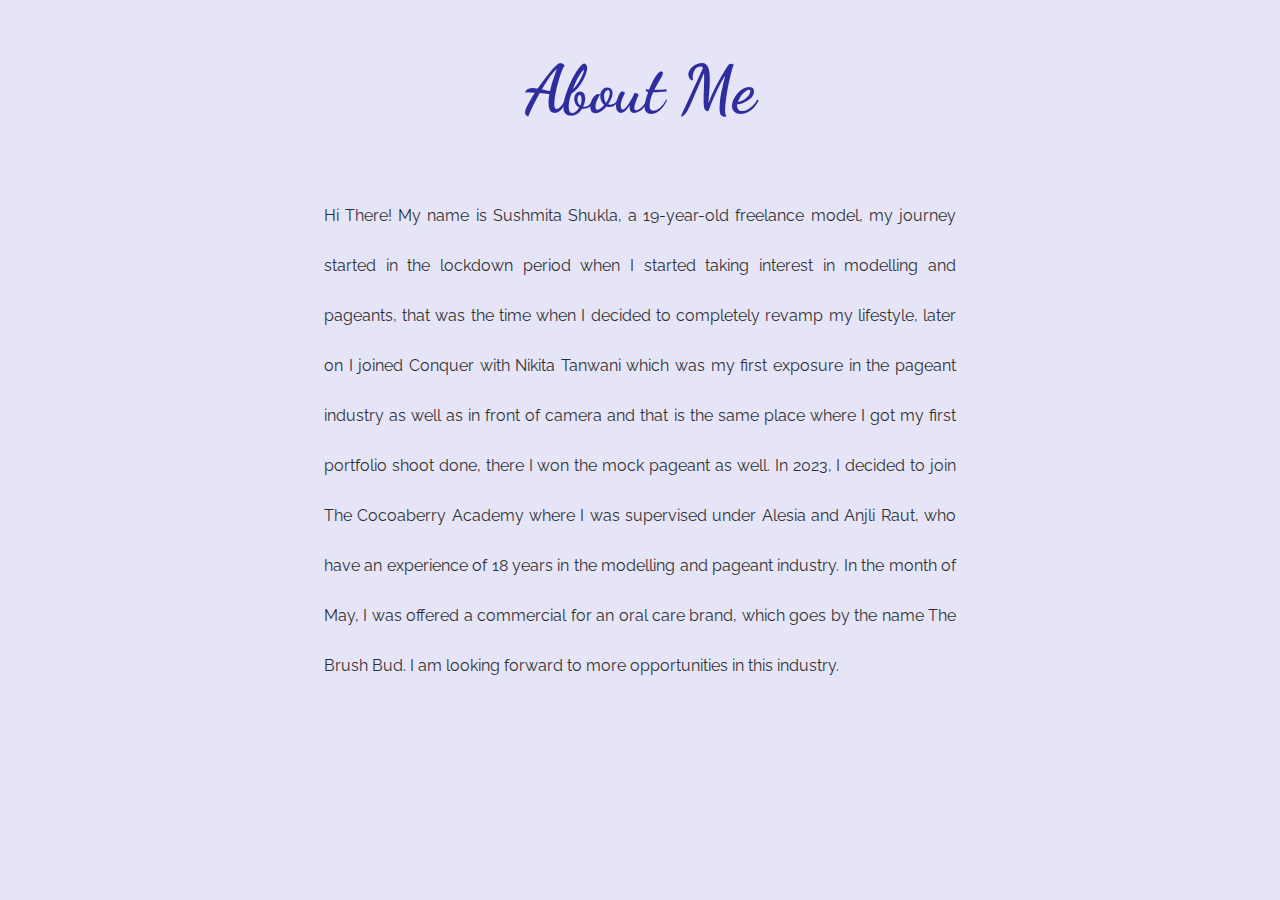
<file: About Me/index.html>
<!DOCTYPE html>
<html lang="en">
<head>
    <meta charset="UTF-8">
    <meta name="viewport" content="width=device-width, initial-scale=1.0">
    <title>About Me</title>
    <link rel="preconnect" href="https://fonts.googleapis.com">
    <link rel="preconnect" href="https://fonts.gstatic.com" crossorigin>
    <link href="https://fonts.googleapis.com/css2?family=Dancing+Script&display=swap" rel="stylesheet">
    <link rel="preconnect" href="https://fonts.googleapis.com">
<link rel="preconnect" href="https://fonts.gstatic.com" crossorigin>
<link href="https://fonts.googleapis.com/css2?family=Raleway:wght@700&display=swap" rel="stylesheet">
</head>
<style>
    h1{
        font-family: 'Dancing Script' , cursive;
        display: flex;
        justify-content: center;
        margin-top: 50px;
        font-size: 50pt;
        color: darkblue;
    }
    body{
        background-color: #e5e5f7;
opacity: 0.8;
background-image:  radial-gradient(royalblue 0.5px, transparent 0.5px), radial-gradient(royalblue 0.5px, #e5e5f7 0.5px);
background-size: 20px 20px;
background-position: 0 0,10px 10px;
    }
    .container{
        display: flex;
        justify-content: center;
        width: 50%;
        margin: auto;
    }
    .intro{
        display:flex;
        justify-content: center;
        font-family: 'Raleway', sans-serif;
        line-height: 50px;
            }
</style>
<body>
    <h1>About Me</h1>
    <div class="container">
    <p align="justify" class="intro">Hi There! My name is Sushmita Shukla, a 19-year-old freelance model, my journey started in the lockdown period when I started taking interest in modelling and pageants, that was the time when I decided to completely revamp my lifestyle, later on I joined Conquer with Nikita Tanwani which was my first exposure in the pageant industry as well as in front of camera and that is the same place where I got my first portfolio shoot done, there I won the mock pageant as well. In 2023, I decided to join The Cocoaberry Academy where I was supervised under Alesia and Anjli Raut, who have an experience of 18 years in the modelling and pageant industry. In the month of May, I was offered a commercial for an oral care brand, which goes by the name The Brush Bud. I am looking forward to more opportunities in this industry.</p>
</div>
</body>
</html>
</file>
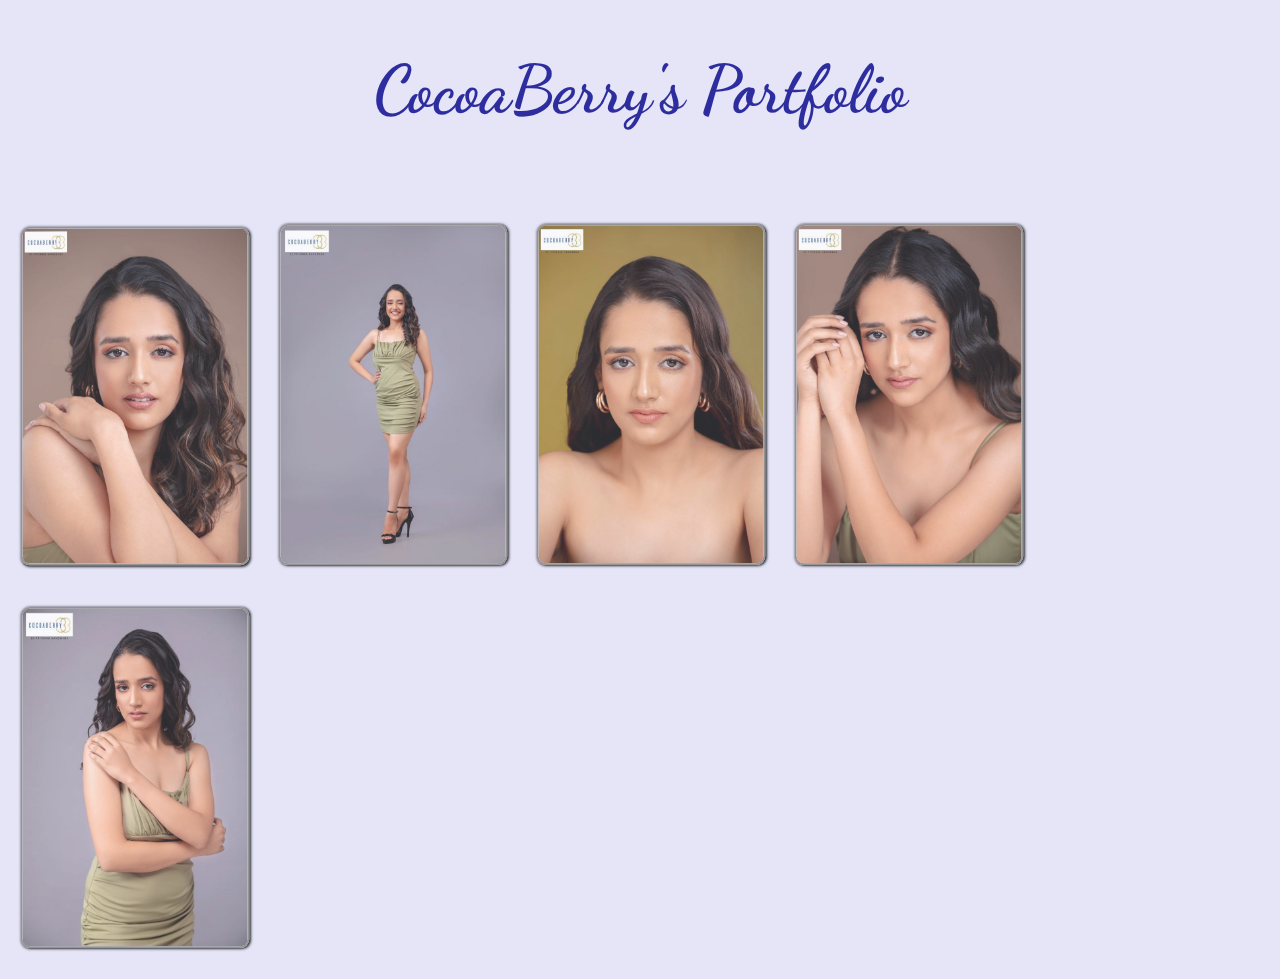
<file: COCO/index.html>
<!DOCTYPE html>
<html lang="en">
<head>
    <meta charset="UTF-8">
    <meta name="viewport" content="width=device-width, initial-scale=1.0">
    <title>Cocoaberry's Portfolio</title>
    <link rel="preconnect" href="https://fonts.googleapis.com">
    <link rel="preconnect" href="https://fonts.gstatic.com" crossorigin>
    <link href="https://fonts.googleapis.com/css2?family=Dancing+Script&display=swap" rel="stylesheet">
</head>
<style>
    body{
        background-color: royalblue;
    }
    h1{
        font-family: 'Dancing Script' , cursive;
        display: flex;
        justify-content: center;
        margin-top: 50px;
        font-size: 50pt;
        color: darkblue;
    }
    .images{
        display: inline-block;
        justify-content: space-around;
        padding-top: 30px;
    }
    .port{
        border-radius: 10px;
        border-style: solid;
        border-color: grey;
        border-width: 2px ;
        box-shadow: 1px 1px 3px 0px black; 
        transition: 0.2s cubic-bezier(0.6, 0.03, 0.28, 0.98);  
        transform: scale(0.9);
    }
    .port:hover{ 
        transform: scale(1);
        transition: 0.2s cubic-bezier(0.6, 0.03, 0.28, 0.98);
    }
    body{
        background-color: #e5e5f7;
opacity: 0.8;
background-image:  radial-gradient(royalblue 0.5px, transparent 0.5px), radial-gradient(royalblue 0.5px, #e5e5f7 0.5px);
background-size: 20px 20px;
background-position: 0 0,10px 10px;
    }
</style>
<body>
    <h1>CocoaBerry's Portfolio</h1>
    <div class="images">
        <img class="port" src="./1.jpg" width="250px">
        <img class="port" src="./2.jpg" width="250px">
        <img class="port" src="./3.jpg" width="250px">
        <img class="port" src="./4.jpg" width="250px">
        <img class="port" src="./5.jpg" width="250px">
    </div>
</body>
</html>
</file>
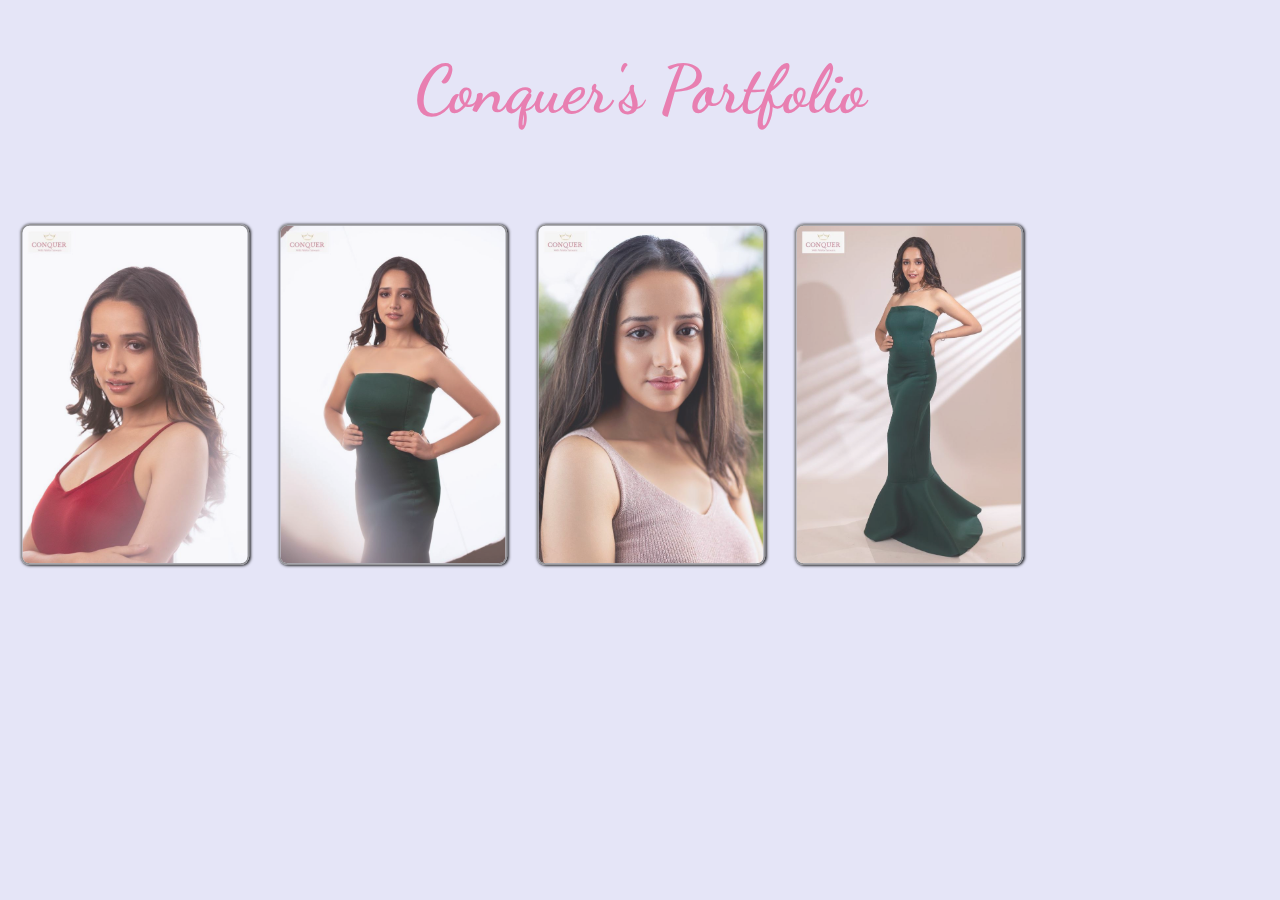
<file: Conquer/index.html>
<!DOCTYPE html>
<html lang="en">
<head>
    <meta charset="UTF-8">
    <meta name="viewport" content="width=device-width, initial-scale=1.0">
    <title>Conquer's Portfolio</title>
    <link rel="preconnect" href="https://fonts.googleapis.com">
    <link rel="preconnect" href="https://fonts.gstatic.com" crossorigin>
    <link href="https://fonts.googleapis.com/css2?family=Dancing+Script&display=swap" rel="stylesheet">
</head>
<style>
    body{
        background-color: #E966A0;
    }
    h1{
        font-family: 'Dancing Script' , cursive;
        display: flex;
        justify-content: center;
        margin-top: 50px;
        font-size: 50pt;
        color: #E966A0;
    }
    .images{
        display: inline-block;
        justify-content: space-around;
        padding-top: 30px;
    }
    .port{
        border-radius: 10px;
        border-style: solid;
        border-color: grey;
        border-width: 2px ;
        box-shadow: 1px 1px 3px 0px black; 
        transition: 0.2s cubic-bezier(0.6, 0.03, 0.28, 0.98);  
        transform: scale(0.9);
    }
    .port:hover{ 
        transform: scale(1);
        transition: 0.2s cubic-bezier(0.6, 0.03, 0.28, 0.98);
    }
    body{
        background-color: #e5e5f7;
opacity: 0.8;
background-image:  radial-gradient(#E966A0 0.5px, transparent 0.5px), radial-gradient(#E966A0 0.5px, #e5e5f7 0.5px);
background-size: 20px 20px;
background-position: 0 0,10px 10px;
    }
</style>
<body>
    <h1>Conquer's Portfolio</h1>
    <div class="images">
        <img class="port" src="./1.jpg" width="250px">
        <img class="port" src="./2.jpg" width="250px">
        <img class="port" src="./3.jpg" width="250px">
        <img class="port" src="./4.jpg" width="250px">
    </div>
</body>
</html>
</file>
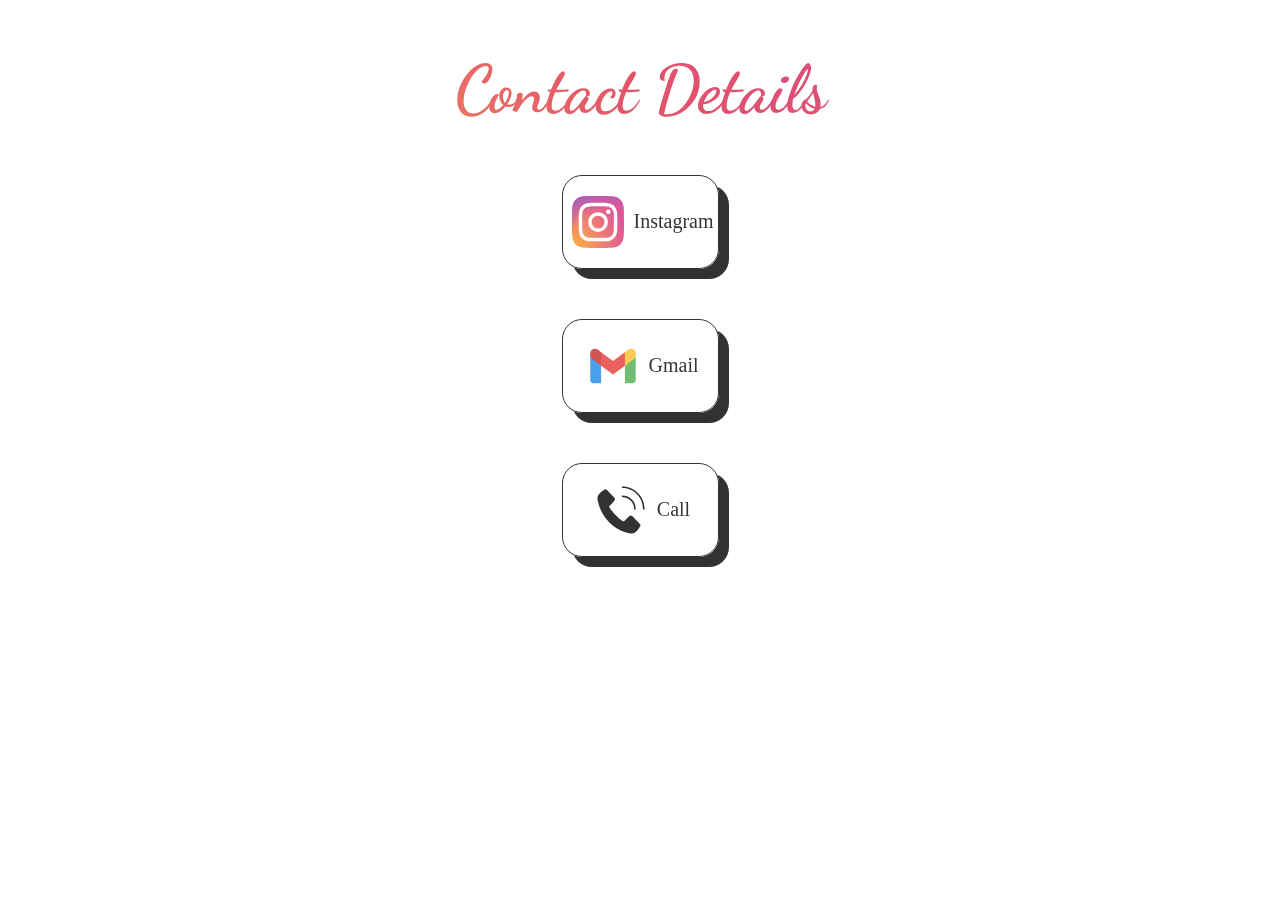
<file: Contact Me/index.html>
<!DOCTYPE html>
<html lang="en">
<head>
    <meta charset="UTF-8">
    <meta name="viewport" content="width=device-width, initial-scale=1.0">
    <title>Contact Me</title>
    <link rel="preconnect" href="https://fonts.googleapis.com">
    <link rel="preconnect" href="https://fonts.gstatic.com" crossorigin>
    <link href="https://fonts.googleapis.com/css2?family=Dancing+Script&display=swap" rel="stylesheet">
    <link rel="preconnect" href="https://fonts.googleapis.com">
<link rel="preconnect" href="https://fonts.gstatic.com" crossorigin>
<link href="https://fonts.googleapis.com/css2?family=Raleway:wght@700&display=swap" rel="stylesheet">
</head>
<style>
    h1{
        font-family: 'Dancing Script' , cursive;
        display: flex;
        justify-content: center;
        margin-top: 50px;
        font-size: 50pt;
        background: -webkit-linear-gradient(45deg, #f09433 0%,#e6683c 25%,#dc2743 50%,#cc2366 75%,#bc1888 100%);
        -webkit-background-clip: text;
        -webkit-text-fill-color: transparent;
       
    }
    body{
        background-color: #e5e5f7;
opacity: 0.8;
background-image:  radial-gradient(yellow 0.5px, transparent 0.5px), radial-gradient(purple 0.5px, white 0.5px);
background-size: 20px 20px;
background-position: 0 0,10px 10px;
    }
    .insta{
        display: flex;
        justify-content: center;
        width: 150px;
        margin: auto;
        background-color: transparent;
        border: solid;
        border-color: black;
        border-width: 1px;
        border-radius: 20px;
        padding-top: 20px;
        padding-bottom: 20px;
        box-shadow: 10px 10px;
        transition: 0.5s cubic-bezier(0.6, 0.03, 0.28, 0.98);  
        transform: scale(1);
        text-decoration: none;
        display: flex;
        justify-content:center ;
        align-items: center;
        font-size: 20px;
        padding-left: 5px;
        margin-bottom: 50px;
        }
        .insta:hover{
            transform: scale(0.9);
            box-shadow: 1px 1px;
        transition: 0.2s cubic-bezier(0.6, 0.03, 0.28, 0.98);
        }




    .gmail{
        display: flex;
        justify-content: center;
        width: 150px;
        margin: auto;
        background-color: transparent;
        border: solid;
        border-color: black;
        border-width: 1px;
        border-radius: 20px;
        padding-top: 20px;
        padding-bottom: 20px;
        box-shadow: 10px 10px;
        transition: 0.5s cubic-bezier(0.6, 0.03, 0.28, 0.98);  
        transform: scale(1);
        text-decoration: none;
        display: flex;
        justify-content:center ;
        align-items: center;
        font-size: 20px;
        padding-left: 5px;
        margin-bottom: 50px;
        }
        .gmail:hover{
            transform: scale(0.9);
            box-shadow: 1px 1px;
        transition: 0.2s cubic-bezier(0.6, 0.03, 0.28, 0.98);
        }



        .phone{
        display: flex;
        justify-content: center;
        width: 150px;
        margin: auto;
        background-color: transparent;
        border: solid;
        border-color: black;
        border-width: 1px;
        border-radius: 20px;
        padding-top: 20px;
        padding-bottom: 20px;
        box-shadow: 10px 10px;
        transition: 0.5s cubic-bezier(0.6, 0.03, 0.28, 0.98);  
        transform: scale(1);
        text-decoration: none;
        display: flex;
        justify-content:center ;
        align-items: center;
        font-size: 20px;
        padding-left: 5px;
        }
        .phone:hover{
            transform: scale(0.9);
            box-shadow: 1px 1px;
        transition: 0.2s cubic-bezier(0.6, 0.03, 0.28, 0.98);
        }
</style>
<body>
    <h1>Contact Details</h1>
     <div class="insta">
        <svg xmlns="http://www.w3.org/2000/svg"  width="52px" height="52px" viewBox="0 0 102 102" id="instagram"><defs>
            <radialGradient id="a" cx="6.601" cy="99.766" r="129.502" gradientUnits="userSpaceOnUse"><stop offset=".09" 
                stop-color="#fa8f21"></stop><stop offset=".78" stop-color="#d82d7e"></stop></radialGradient><radialGradient id="b" cx="70.652" cy="96.49" r="113.963" gradientUnits="userSpaceOnUse">
                    <stop offset=".64" stop-color="#8c3aaa" stop-opacity="0"></stop><stop offset="1" stop-color="#8c3aaa"></stop></radialGradient></defs><path fill="url(#a)" d="M25.865,101.639A34.341,34.341,0,0,1,14.312,99.5a19.329,19.329,0,0,1-7.154-4.653A19.181,19.181,0,0,1,2.5,87.694,34.341,34.341,0,0,1,.364,76.142C.061,69.584,0,67.617,0,51s.067-18.577.361-25.14A34.534,34.534,0,0,1,2.5,14.312,19.4,19.4,0,0,1,7.154,7.154,19.206,19.206,0,0,1,14.309,2.5,34.341,34.341,0,0,1,25.862.361C32.422.061,34.392,0,51,0s18.577.067,25.14.361A34.534,34.534,0,0,1,87.691,2.5a19.254,19.254,0,0,1,7.154,4.653A19.267,19.267,0,0,1,99.5,14.309a34.341,34.341,0,0,1,2.14,11.553c.3,6.563.361,8.528.361,25.14s-.061,18.577-.361,25.14A34.5,34.5,0,0,1,99.5,87.694,20.6,20.6,0,0,1,87.691,99.5a34.342,34.342,0,0,1-11.553,2.14c-6.557.3-8.528.361-25.14.361s-18.577-.058-25.134-.361" data-name="Path 16"></path><path fill="url(#b)" d="M25.865,101.639A34.341,34.341,0,0,1,14.312,99.5a19.329,19.329,0,0,1-7.154-4.653A19.181,19.181,0,0,1,2.5,87.694,34.341,34.341,0,0,1,.364,76.142C.061,69.584,0,67.617,0,51s.067-18.577.361-25.14A34.534,34.534,0,0,1,2.5,14.312,19.4,19.4,0,0,1,7.154,7.154,19.206,19.206,0,0,1,14.309,2.5,34.341,34.341,0,0,1,25.862.361C32.422.061,34.392,0,51,0s18.577.067,25.14.361A34.534,34.534,0,0,1,87.691,2.5a19.254,19.254,0,0,1,7.154,4.653A19.267,19.267,0,0,1,99.5,14.309a34.341,34.341,0,0,1,2.14,11.553c.3,6.563.361,8.528.361,25.14s-.061,18.577-.361,25.14A34.5,34.5,0,0,1,99.5,87.694,20.6,20.6,0,0,1,87.691,99.5a34.342,34.342,0,0,1-11.553,2.14c-6.557.3-8.528.361-25.14.361s-18.577-.058-25.134-.361" data-name="Path 17"></path><path fill="#fff" d="M461.114,477.413a12.631,12.631,0,1,1,12.629,12.632,12.631,12.631,0,0,1-12.629-12.632m-6.829,0a19.458,19.458,0,1,0,19.458-19.458,19.457,19.457,0,0,0-19.458,19.458m35.139-20.229a4.547,4.547,0,1,0,4.549-4.545h0a4.549,4.549,0,0,0-4.547,4.545m-30.99,51.074a20.943,20.943,0,0,1-7.037-1.3,12.547,12.547,0,0,1-7.193-7.19,20.923,20.923,0,0,1-1.3-7.037c-.184-3.994-.22-5.194-.22-15.313s.04-11.316.22-15.314a21.082,21.082,0,0,1,1.3-7.037,12.54,12.54,0,0,1,7.193-7.193,20.924,20.924,0,0,1,7.037-1.3c3.994-.184,5.194-.22,15.309-.22s11.316.039,15.314.221a21.082,21.082,0,0,1,7.037,1.3,12.541,12.541,0,0,1,7.193,7.193,20.926,20.926,0,0,1,1.3,7.037c.184,4,.22,5.194.22,15.314s-.037,11.316-.22,15.314a21.023,21.023,0,0,1-1.3,7.037,12.547,12.547,0,0,1-7.193,7.19,20.925,20.925,0,0,1-7.037,1.3c-3.994.184-5.194.22-15.314.22s-11.316-.037-15.309-.22m
            -.314-68.509a27.786,27.786,0,0,0-9.2,1.76,19.373,19.373,0,0,0-11.083,11.083,27.794,27.794,0,0,0-1.76,9.2c-.187,4.04-.229,5.332-.229,15.623s.043,11.582.229,15.623a27.793,27.793,0,0,0,1.76,9.2,19.374,19.374,0,0,0,11.083,11.083,27.813,27.813,0,0,0,9.2,1.76c4.042.184,5.332.229,15.623.229s11.582-.043,15.623-.229a27.8,27.8,0,0,0,9.2-1.76,19.374,19.374,0,0,0,11.083-11.083,27.716,27.716,0,0,0,1.76-9.2c.184-4.043.226-5.332.226-15.623s-.043-11.582-.226-15.623a27.786,27.786,0,0,0-1.76-9.2,19.379,19.379,0,0,0-11.08-11.083,27.748,27.748,0,0,0-9.2-1.76c-4.041-.185-5.332-.229-15.621-.229s-11.583.043-15.626.229" data-name="Path 18" transform="translate(-422.637 -426.196)"></path></svg>
            <a class="instaicon" class="anchortext" href="https://instagram.com/sushmitashukla30?igshid=MzRlODBiNWFlZA==" style="text-decoration: none; color: inherit;padding-left: 10px;">Instagram</a>
    </div>
    <div class="gmail">
        <svg xmlns="http://www.w3.org/2000/svg"  viewBox="0 0 48 48" width="52px" height="52px"><path fill="#4caf50" d="M45,16.2l-5,2.75l-5,4.75L35,40h7c1.657,0,3-1.343,3-3V16.2z"/><path fill="#1e88e5" d="M3,16.2l3.614,1.71L13,23.7V40H6c-1.657,0-3-1.343-3-3V16.2z"/><polygon fill="#e53935" points="35,11.2 24,19.45 13,11.2 12,17 13,23.7 24,31.95 35,23.7 36,17"/><path fill="#c62828" d="M3,12.298V16.2l10,7.5V11.2L9.876,8.859C9.132,8.301,8.228,8,7.298,8h0C4.924,8,3,9.924,3,12.298z"/><path fill="#fbc02d" d="M45,12.298V16.2l-10,7.5V11.2l3.124-2.341C38.868,8.301,39.772,8,40.702,8h0 C43.076,8,45,9.924,45,12.298z"/></svg>
            <a class="gmailicon" class="anchortext" href="mailto:itssushmitashukla73@gmail.com" style="text-decoration: none;color: inherit;padding-left: 10px;">Gmail</a>
    </div>

    <div class="phone">
        <svg xmlns="http://www.w3.org/2000/svg" viewBox="0 0 64 64" width="52px" height="52px" id="phone-call"><g data-name="Layer 3"><path d="M60,31.81a1,1,0,0,1-1-1C59,16.57,47.75,5,33.89,5a1,1,0,1,1,0-2C48.84,3,61,15.48,61,30.83A1,1,0,0,1,60,31.81Z"></path><path d="M49.1 31.81a1 1 0 0 1-1-1A14.46 14.46 0 0 0 33.89 16.17a1 1 0 0 1 0-2 16.43 16.43 0 0 1 16.2 16.62A1 1 0 0 1 49.1 31.81zM55 52.83a19.93 19.93 0 0 1-5.31 6.6A7.25 7.25 0 0 1 44 60.9c-9.07-1.54-18-5.52-26.91-14.28-8.51-9.13-12.5-18.45-14-27.76A7.74 7.74 0 0 1 4.52 13 19.51 19.51 0 0 1 11 7.5a2.61 2.61 0 0 1 3.78 0l8.81 9.15a3.11 3.11 0 0 1 0 4.24l-6.24 6.77C20 33.47 29.79 43.55 35.41 46.27L42 39.84a2.91 2.91 0 0 1 4.12 0l8.9 9A2.81 2.81 0 0 1 55 52.83z"></path></g></svg>   
        <a href="tel:8317041115" class="anchortext" style="text-decoration: none ; color: inherit;padding-left: 10px;">Call</a>
     </div>
</div>
</body>
</html>
</file>
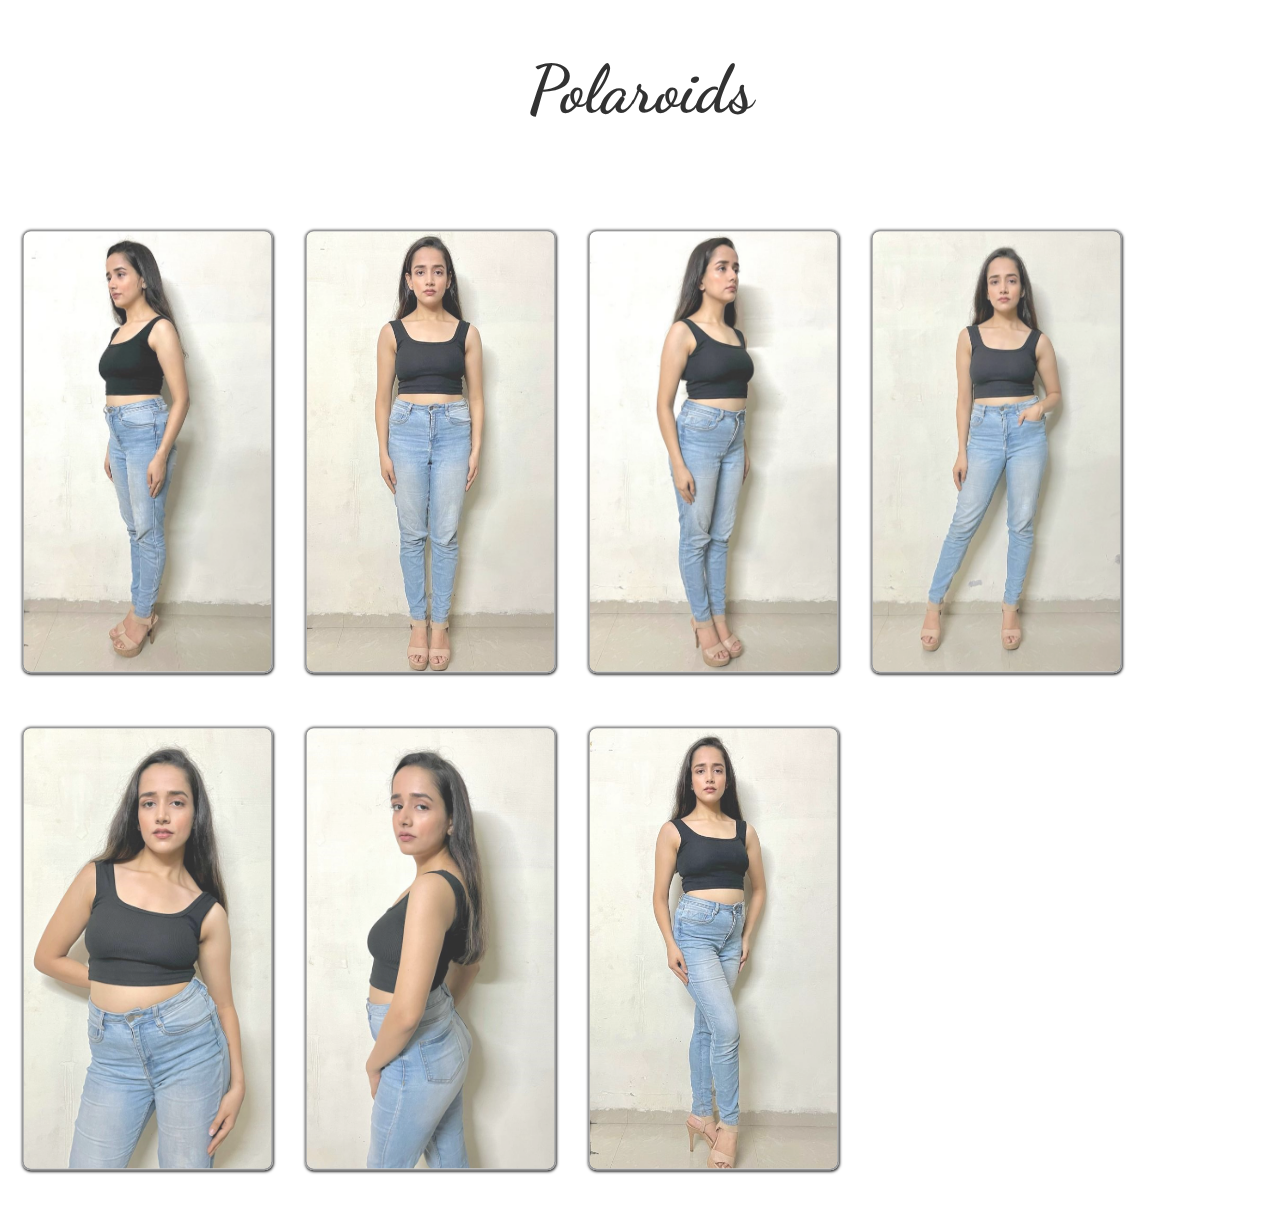
<file: Polaroids/index.html>
<!DOCTYPE html>
<html lang="en">
<head>
    <meta charset="UTF-8">
    <meta name="viewport" content="width=device-width, initial-scale=1.0">
    <title>Polaroids</title>
    <link rel="preconnect" href="https://fonts.googleapis.com">
    <link rel="preconnect" href="https://fonts.gstatic.com" crossorigin>
    <link href="https://fonts.googleapis.com/css2?family=Dancing+Script&display=swap" rel="stylesheet">
</head>
<style>
    body{
        background-color: whitesmoke;
    }
    h1{
        font-family: 'Dancing Script' , cursive;
        display: flex;
        justify-content: center;
        margin-top: 50px;
        font-size: 50pt;
        color: black;
    }
    .images{
        display: inline-block;
        justify-content: space-around;
        padding-top: 30px;
    }
    .port{
        border-radius: 10px;
        border-style: solid;
        border-color: grey;
        border-width: 2px ;
        box-shadow: 1px 1px 3px 0px black; 
        transition: 0.2s cubic-bezier(0.6, 0.03, 0.28, 0.98);  
        transform: scale(0.9);
    }
    .port:hover{ 
        transform: scale(1);
        transition: 0.2s cubic-bezier(0.6, 0.03, 0.28, 0.98);
    }
    body{
        background-color: #e5e5f7;
opacity: 0.8;
background-image:  radial-gradient(black 0.5px, transparent 0.5px), radial-gradient(black 0.5px, white 0.5px);
background-size: 20px 20px;
background-position: 0 0,10px 10px;
    }
</style>
<body>
    <h1>Polaroids</h1>
    <div class="images">
        <img class="port" src="./1.jpg" width="275px">
        <img class="port" src="./2.jpg" width="275px">
        <img class="port" src="./3.jpg" width="275px">
        <img class="port" src="./4.jpg" width="275px">
        <img class="port" src="./5.jpg" width="275px">
        <img class="port" src="./6.jpg" width="275px">
        <img class="port" src="./7.jpg" width="275px">
    </div>
</body>
</html>
</file>
